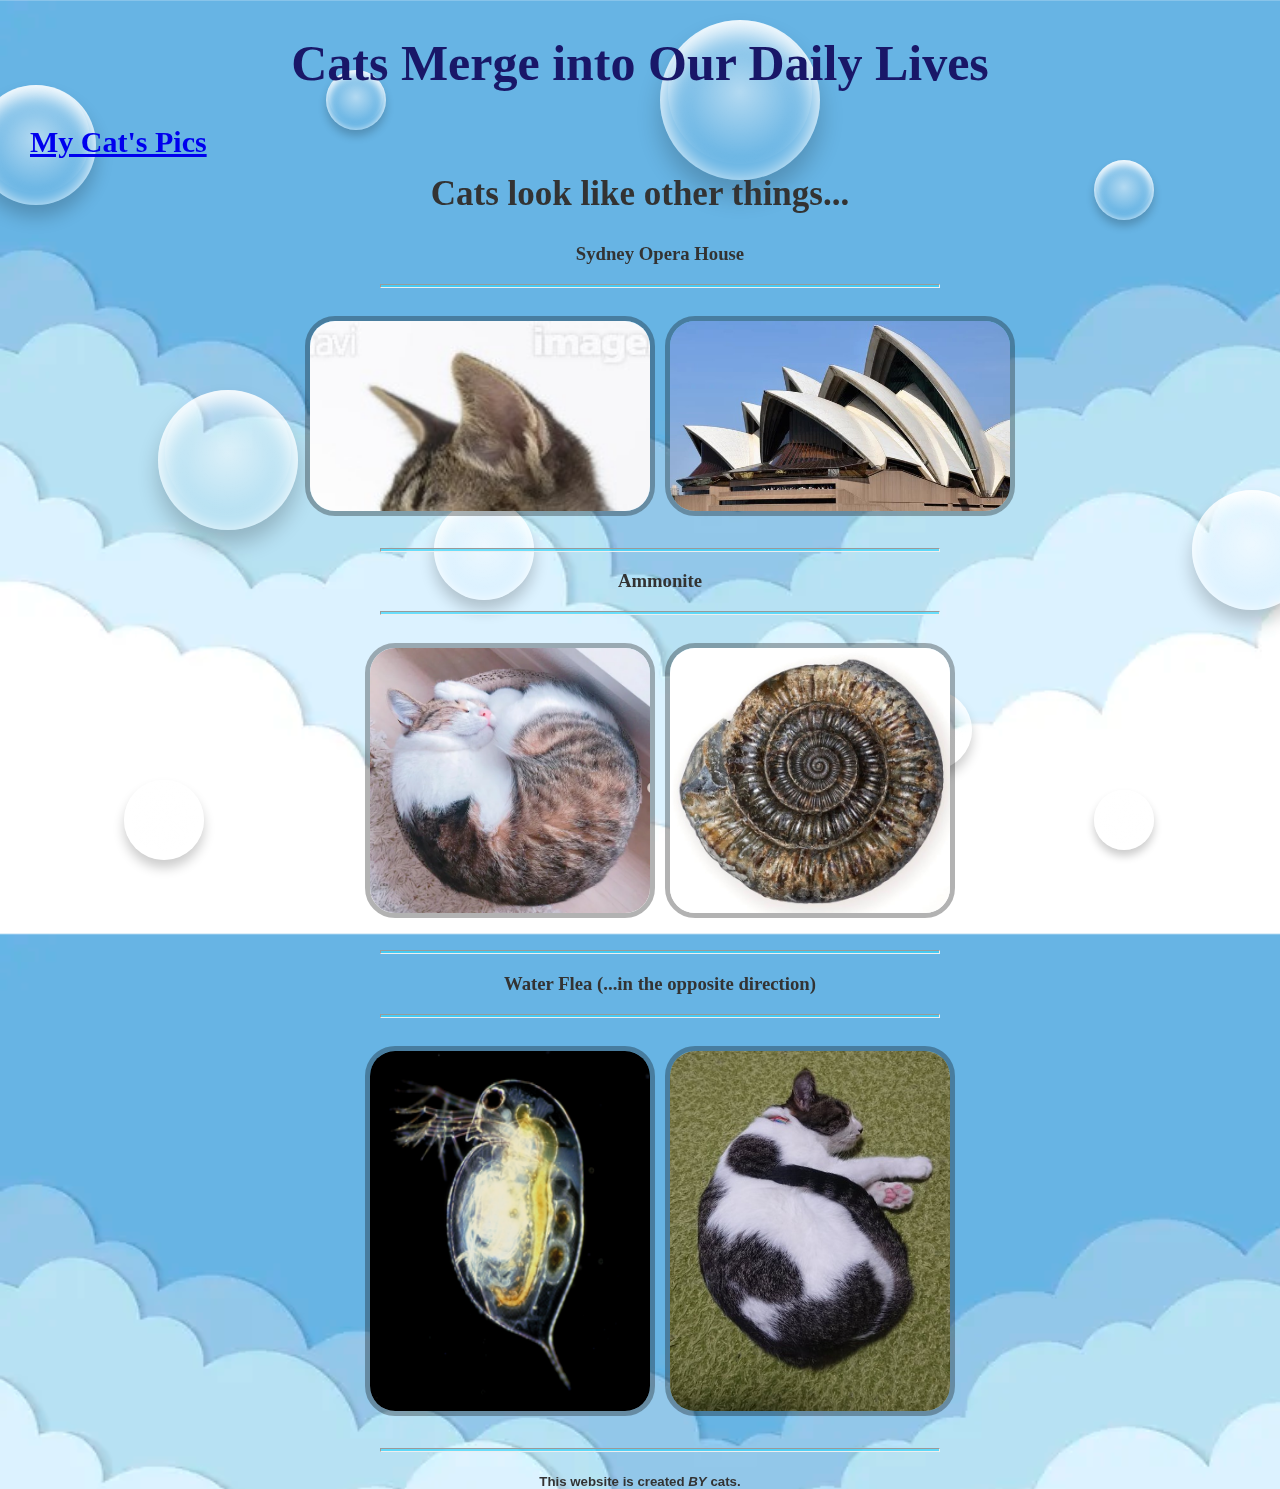
<file: index.html>
<!DOCTYPE html>
<html>
<head>
	<meta charset="utf-8">
	<meta name="viewport" content="width=device-width, initial-scale=1">
	<title>🐈Cats & Us😽</title>
	<link
    rel="stylesheet"
    href="https://cdnjs.cloudflare.com/ajax/libs/animate.css/4.1.1/animate.min.css"
  />
	<link rel="stylesheet" type="text/css" href="style_1.css">
</head>
<body>

	<div id="background-wrap">
	    <div class="bubble x1"></div>
	    <div class="bubble x2"></div>
	    <div class="bubble x3"></div>
	    <div class="bubble x4"></div>
	    <div class="bubble x5"></div>
	    <div class="bubble x6"></div>
	    <div class="bubble x7"></div>
	    <div class="bubble x8"></div>
	    <div class="bubble x9"></div>
	    <div class="bubble x10"></div>
	</div>

	<header>
		<h1 class="animate__animated animate__jello">Cats Merge into Our Daily Lives</h1>
	</header>

	<nav class="animate__animated animate__jello">
		<a href="my_cats_pics.html">My Cat's Pics</a>
	</nav>


	<section>
		<h2 class="animate__animated animate__jello">Cats look like other things...</h2>
		<ul>
			<h3><li>Sydney Opera House</li></h3><hr>
			<img src="cat_ears.png" width="340" height="190" alt="catears"><img src="sydney_opera_house.jpg" width="340" height="190" alt="sydneyoperahouse">
			<br><hr>
			<h3><li>Ammonite</li></h3><hr>
			<img src="anmoNyaito.png" width="280" height="265"><img src="ammonaito_02_trimmed.png" width="280" height="265">
			<br><hr>
			<h3><li>Water Flea (...in the opposite direction)</li></h3><hr>
			<img src="mijinko.png" width="280" height="360"><img src="mijinko_cat_trimmed.png" width="280" height="360">
			<br><hr>
		</ul>
	</section>

	<footer><h5><strong>This website is created <em>BY</em> cats.</strong></h5></footer>

</body>
</html>
</file>
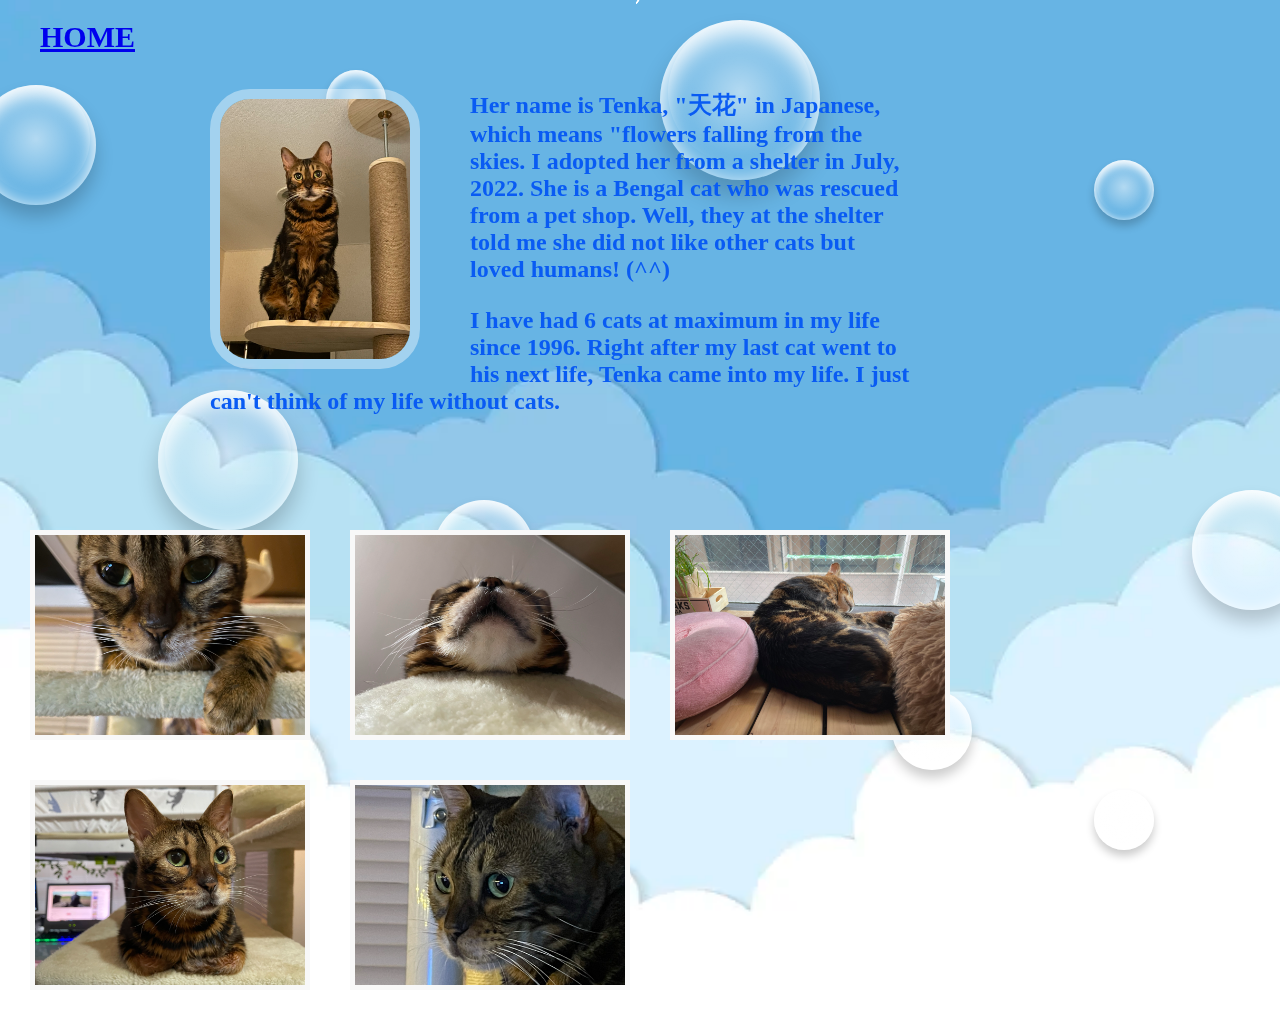
<file: my_cats_pics.html>
<!DOCTYPE html>
<html>
<head>
	<meta charset="utf-8">
	<meta name="viewport" content="width=device-width, initial-scale=1">
	<title>My Cat's Pics</title>
	<link href="https://cdn.jsdelivr.net/npm/bootstrap@5.2.1/dist/css/bootstrap.min.css" rel="stylesheet" integrity="sha384-iYQeCzEYFbKjA/T2uDLTpkwGzCiq6soy8tYaI1GyVh/UjpbCx/TYkiZhlZB6+fzT" crossorigin="anonymous">
	<link
    rel="stylesheet"
    href="https://cdnjs.cloudflare.com/ajax/libs/animate.css/4.1.1/animate.min.css"
  />
	<link rel="stylesheet" type="text/css" href="style_2.css">
</head>
<body>

	<div id="background-wrap">
	    <div class="bubble x1"></div>
	    <div class="bubble x2"></div>
	    <div class="bubble x3"></div>
	    <div class="bubble x4"></div>
	    <div class="bubble x5"></div>
	    <div class="bubble x6"></div>
	    <div class="bubble x7"></div>
	    <div class="bubble x8"></div>
	    <div class="bubble x9"></div>
	    <div class="bubble x10"></div>
	</div>

	<div style="margin-top: 20px;">

		<nav class="animate__animated animate__swing">
			<a href="index.html">HOME</a>
		</nav>

		<div class="container">
			<p><img src="IMG_1228.jpeg" class="main_pic"> Her name is Tenka, "天花" in Japanese, which means "flowers falling from the skies. I adopted her from a shelter in July, 2022. She is a Bengal cat who was rescued from a pet shop. Well, they at the shelter told me she did not like other cats but loved humans! (^^)</p>
			<p>I have had 6 cats at maximum in my life since 1996. Right after my last cat went to his next life, Tenka came into my life. I just can't think of my life without cats.</p>
		</div>

	  <figure class="wave">
	    <img src="IMG_0828.jpeg" alt="Tenka1"></img>
	  </figure>

	  <figure class="wave">
	    <img src="IMG_0893.jpeg" alt="Tenka2"></img>
	  </figure>

	  <figure class="wave">
	    <img src="IMG_0938 (3).jpeg" alt="Tenka3"></img>
	  </figure>

	  <figure class="wave">
	    <img src="IMG_1087.jpeg" alt="Tenka4"></img>
	  </figure>

	  <figure class="wave">
	    <img src="IMG_0811.jpeg" alt="Tenka3"></img>
	  </figure>

	</div>

</body>
</html>
</file>
<file: style_1.css>
body {
	/*background-image: url(shapes_colorful.png);*/
	/*background-size: cover;*/
	/*background: #00b4ff;*/
	background-image: url(skies_clouds.png);
	background-size: cover;
	color: #333;
	font: 100% Lato, Arial, Sans Serif;
	height: 100vh;
	margin: 0;
	padding: 0;
	overflow-x: hidden;
}

h1 {
	text-align: center;
	/*border: 10px solid rgba(0, 0, 0, 0.2);*/
	font-size: 50px;
	font-family: cursive;
	color: #191768;
}


nav {
    font-family: cursive;
    font-size: 30px;
    font-weight: bold;
    margin-left: 30px;
    color: #0d6efd;
 }

 h2 {
	font-size: 35px;
	font-family: cursive;
	margin-top: 15px;
}

 h3 {
	font-family: cursive;
}

img {
	border: 5px solid rgba(0, 0, 0, 0.3);
	border-radius: 30px;
	margin: 20px 5px 20px 5px;
}

section {
	text-align: center;
}

ul {
	list-style: none;
}

hr {
	width: 45%;
	height: 2px;
	border-width:0
	color: rgba(255, 255, 255, 0.7);
	background-color: rgba(56, 212, 249, 0.7);
}

footer {
	text-align: center;
}

#background-wrap {
    bottom: 0;
	left: 0;
	position: fixed;
	right: 0;
	top: 0;
	z-index: -1;
}

@-webkit-keyframes animateBubble {
    0% {
        margin-top: 1000px;
    }
    100% {
        margin-top: -100%;
    }
}

@-moz-keyframes animateBubble {
    0% {
        margin-top: 1000px;
    }
    100% {
        margin-top: -100%;
    }
}

@keyframes animateBubble {
    0% {
        margin-top: 1000px;
    }
    100% {
        margin-top: -100%;
    }
}

@-webkit-keyframes sideWays { 
    0% { 
        margin-left:0px;
    }
    100% { 
        margin-left:50px;
    }
}

@-moz-keyframes sideWays { 
    0% { 
        margin-left:0px;
    }
    100% { 
        margin-left:50px;
    }
}

@keyframes sideWays { 
    0% { 
        margin-left:0px;
    }
    100% { 
        margin-left:50px;
    }
}

/* ANIMATIONS */

.x1 {
    -webkit-animation: animateBubble 25s linear infinite, sideWays 2s ease-in-out infinite alternate;
	-moz-animation: animateBubble 25s linear infinite, sideWays 2s ease-in-out infinite alternate;
	animation: animateBubble 25s linear infinite, sideWays 2s ease-in-out infinite alternate;
	
	left: -5%;
	top: 5%;
	
	-webkit-transform: scale(0.6);
	-moz-transform: scale(0.6);
	transform: scale(0.6);
}

.x2 {
    -webkit-animation: animateBubble 20s linear infinite, sideWays 4s ease-in-out infinite alternate;
	-moz-animation: animateBubble 20s linear infinite, sideWays 4s ease-in-out infinite alternate;
	animation: animateBubble 20s linear infinite, sideWays 4s ease-in-out infinite alternate;
	
	left: 5%;
	top: 80%;
	
	-webkit-transform: scale(0.4);
	-moz-transform: scale(0.4);
	transform: scale(0.4);
}

.x3 {
    -webkit-animation: animateBubble 28s linear infinite, sideWays 2s ease-in-out infinite alternate;
	-moz-animation: animateBubble 28s linear infinite, sideWays 2s ease-in-out infinite alternate;
	animation: animateBubble 28s linear infinite, sideWays 2s ease-in-out infinite alternate;
	
	left: 10%;
	top: 40%;
	
	-webkit-transform: scale(0.7);
	-moz-transform: scale(0.7);
	transform: scale(0.7);
}

.x4 {
    -webkit-animation: animateBubble 22s linear infinite, sideWays 3s ease-in-out infinite alternate;
	-moz-animation: animateBubble 22s linear infinite, sideWays 3s ease-in-out infinite alternate;
	animation: animateBubble 22s linear infinite, sideWays 3s ease-in-out infinite alternate;
	
	left: 20%;
	top: 0;
	
	-webkit-transform: scale(0.3);
	-moz-transform: scale(0.3);
	transform: scale(0.3);
}

.x5 {
    -webkit-animation: animateBubble 29s linear infinite, sideWays 4s ease-in-out infinite alternate;
	-moz-animation: animateBubble 29s linear infinite, sideWays 4s ease-in-out infinite alternate;
	animation: animateBubble 29s linear infinite, sideWays 4s ease-in-out infinite alternate;
	
	left: 30%;
	top: 50%;
	
	-webkit-transform: scale(0.5);
	-moz-transform: scale(0.5);
	transform: scale(0.5);
}

.x6 {
    -webkit-animation: animateBubble 21s linear infinite, sideWays 2s ease-in-out infinite alternate;
	-moz-animation: animateBubble 21s linear infinite, sideWays 2s ease-in-out infinite alternate;
	animation: animateBubble 21s linear infinite, sideWays 2s ease-in-out infinite alternate;
	
	left: 50%;
	top: 0;
	
	-webkit-transform: scale(0.8);
	-moz-transform: scale(0.8);
	transform: scale(0.8);
}

.x7 {
    -webkit-animation: animateBubble 20s linear infinite, sideWays 2s ease-in-out infinite alternate;
	-moz-animation: animateBubble 20s linear infinite, sideWays 2s ease-in-out infinite alternate;
	animation: animateBubble 20s linear infinite, sideWays 2s ease-in-out infinite alternate;
	
	left: 65%;
	top: 70%;
	
	-webkit-transform: scale(0.4);
	-moz-transform: scale(0.4);
	transform: scale(0.4);
}

.x8 {
    -webkit-animation: animateBubble 22s linear infinite, sideWays 3s ease-in-out infinite alternate;
	-moz-animation: animateBubble 22s linear infinite, sideWays 3s ease-in-out infinite alternate;
	animation: animateBubble 22s linear infinite, sideWays 3s ease-in-out infinite alternate;
	
	left: 80%;
	top: 10%;
	
	-webkit-transform: scale(0.3);
	-moz-transform: scale(0.3);
	transform: scale(0.3);
}

.x9 {
    -webkit-animation: animateBubble 29s linear infinite, sideWays 4s ease-in-out infinite alternate;
	-moz-animation: animateBubble 29s linear infinite, sideWays 4s ease-in-out infinite alternate;
	animation: animateBubble 29s linear infinite, sideWays 4s ease-in-out infinite alternate;
	
	left: 90%;
	top: 50%;
	
	-webkit-transform: scale(0.6);
	-moz-transform: scale(0.6);
	transform: scale(0.6);
}

.x10 {
    -webkit-animation: animateBubble 26s linear infinite, sideWays 2s ease-in-out infinite alternate;
	-moz-animation: animateBubble 26s linear infinite, sideWays 2s ease-in-out infinite alternate;
	animation: animateBubble 26s linear infinite, sideWays 2s ease-in-out infinite alternate;
	
	left: 80%;
	top: 80%;
	
	-webkit-transform: scale(0.3);
	-moz-transform: scale(0.3);
	transform: scale(0.3);
}

/* OBJECTS */

.bubble {
    -webkit-border-radius: 50%;
	-moz-border-radius: 50%;
	border-radius: 50%;
	
    -webkit-box-shadow: 0 20px 30px rgba(0, 0, 0, 0.2), inset 0px 10px 30px 5px rgba(255, 255, 255, 1);
	-moz-box-shadow: 0 20px 30px rgba(0, 0, 0, 0.2), inset 0px 10px 30px 5px rgba(255, 255, 255, 1);
	box-shadow: 0 20px 30px rgba(0, 0, 0, 0.2), inset 0px 10px 30px 5px rgba(255, 255, 255, 1);
	
    height: 200px;
	position: absolute;
	width: 200px;
}

.bubble:after {
    background: -moz-radial-gradient(center, ellipse cover,  rgba(255,255,255,0.5) 0%, rgba(255,255,255,0) 70%); /* FF3.6+ */
    background: -webkit-gradient(radial, center center, 0px, center center, 100%, color-stop(0%,rgba(255,255,255,0.5)), color-stop(70%,rgba(255,255,255,0))); /* Chrome,Safari4+ */
    background: -webkit-radial-gradient(center, ellipse cover,  rgba(255,255,255,0.5) 0%,rgba(255,255,255,0) 70%); /* Chrome10+,Safari5.1+ */
    background: -o-radial-gradient(center, ellipse cover,  rgba(255,255,255,0.5) 0%,rgba(255,255,255,0) 70%); /* Opera 12+ */
    background: -ms-radial-gradient(center, ellipse cover,  rgba(255,255,255,0.5) 0%,rgba(255,255,255,0) 70%); /* IE10+ */
    background: radial-gradient(ellipse at center,  rgba(255,255,255,0.5) 0%,rgba(255,255,255,0) 70%); /* W3C */
    filter: progid:DXImageTransform.Microsoft.gradient( startColorstr='#80ffffff', endColorstr='#00ffffff',GradientType=1 ); /* IE6-9 fallback on horizontal gradient */

	-webkit-border-radius: 50%;
	-moz-border-radius: 50%;
	border-radius: 50%;
	
    -webkit-box-shadow: inset 0 20px 30px rgba(255, 255, 255, 0.3);
	-moz-box-shadow: inset 0 20px 30px rgba(255, 255, 255, 0.3);
	box-shadow: inset 0 20px 30px rgba(255, 255, 255, 0.3);
	
	content: "";
    height: 180px;
	left: 10px;
	position: absolute;
	width: 180px;
}
</file>
<file: style_2.css>
body {
/*  background: #000000;
  color: #FFFFFF;
  display: flex;*/
  /*justify-content: center;*/
/*  flex-direction: column;*/
  /*align-items: center;*/
 /* padding:10px;*/
  /*font-family: 'Roboto Mono', monospace;*/

  /*background: #00b4ff;*/
  background-image: url(skies_clouds.png);
  background-size: cover;
  color: #333;
  font: 100% Lato, Arial, Sans Serif;
  height: 100vh;
  margin: 10px;
  padding: 0;
  overflow-x: hidden;
}

nav {
    font-family: cursive;
    font-size: 30px;
    font-weight: bold;
    margin-left: 30px;
 }

.container {
    margin: 35px 160px 95px 200px;
}

.main_pic {
    width: 190px;
    height: 260px;
    float: left;
    border: 10px solid rgba(255, 255, 255, 0.4);
    margin-right:50px;
    border-radius: 40px;
}

p {
    font-family: cursive;
    font-size: 150%;
    font-weight: bold;
    color: #095bf3;
    margin-right: 200px;
}

.wave {
  float: left;
  margin: 20px;
  animation: wave  ease-in-out 0.5s infinite alternate;
  transform-origin: center -36px;
}

.wave:hover {
  animation-play-state: paused;
  cursor: pointer;
}

.wave img {
  border: 5px solid #f8f8f8;
  display: block;
  width: 270px;
  height: 200px;
}

.wave figcaption {
  text-align: center;
}

.wave:after{
  content: '';
  position: absolute;
  width: 20px; 
  height: 20px;
  border: 1.5px solid #ffffff;
  top: -10px; 
  left: 50%;
  border-bottom: none;
  border-right: none;
  transform: rotate(35deg);
}
       
.wave:before{
  content: '';
  position: absolute;
  top: -23px;
  left: 50%;
  display: block;
  height: 44px;
  width: 47px;
  background-image: url(https://cdn.hashnode.com/res/hashnode/image/upload/v1602040503586/FW6g79WBY.png);
  background-size: 20px 20px;
  background-repeat: no-repeat;
  z-index: 16;
}
        
@keyframes wave {
  0% { transform: rotate(10deg); }
  100% { transform: rotate(-10deg); }
}

#background-wrap {
  bottom: 0;
  left: 0;
  position: fixed;
  right: 0;
  top: 0;
  z-index: -1;
}

@-webkit-keyframes animateBubble {
    0% {
        margin-top: 1000px;
    }
    100% {
        margin-top: -100%;
    }
}

@-moz-keyframes animateBubble {
    0% {
        margin-top: 1000px;
    }
    100% {
        margin-top: -100%;
    }
}

@keyframes animateBubble {
    0% {
        margin-top: 1000px;
    }
    100% {
        margin-top: -100%;
    }
}

@-webkit-keyframes sideWays { 
    0% { 
        margin-left:0px;
    }
    100% { 
        margin-left:50px;
    }
}

@-moz-keyframes sideWays { 
    0% { 
        margin-left:0px;
    }
    100% { 
        margin-left:50px;
    }
}

@keyframes sideWays { 
    0% { 
        margin-left:0px;
    }
    100% { 
        margin-left:50px;
    }
}

/* ANIMATIONS */

.x1 {
    -webkit-animation: animateBubble 25s linear infinite, sideWays 2s ease-in-out infinite alternate;
  -moz-animation: animateBubble 25s linear infinite, sideWays 2s ease-in-out infinite alternate;
  animation: animateBubble 25s linear infinite, sideWays 2s ease-in-out infinite alternate;
  
  left: -5%;
  top: 5%;
  
  -webkit-transform: scale(0.6);
  -moz-transform: scale(0.6);
  transform: scale(0.6);
}

.x2 {
    -webkit-animation: animateBubble 20s linear infinite, sideWays 4s ease-in-out infinite alternate;
  -moz-animation: animateBubble 20s linear infinite, sideWays 4s ease-in-out infinite alternate;
  animation: animateBubble 20s linear infinite, sideWays 4s ease-in-out infinite alternate;
  
  left: 5%;
  top: 80%;
  
  -webkit-transform: scale(0.4);
  -moz-transform: scale(0.4);
  transform: scale(0.4);
}

.x3 {
    -webkit-animation: animateBubble 28s linear infinite, sideWays 2s ease-in-out infinite alternate;
  -moz-animation: animateBubble 28s linear infinite, sideWays 2s ease-in-out infinite alternate;
  animation: animateBubble 28s linear infinite, sideWays 2s ease-in-out infinite alternate;
  
  left: 10%;
  top: 40%;
  
  -webkit-transform: scale(0.7);
  -moz-transform: scale(0.7);
  transform: scale(0.7);
}

.x4 {
    -webkit-animation: animateBubble 22s linear infinite, sideWays 3s ease-in-out infinite alternate;
  -moz-animation: animateBubble 22s linear infinite, sideWays 3s ease-in-out infinite alternate;
  animation: animateBubble 22s linear infinite, sideWays 3s ease-in-out infinite alternate;
  
  left: 20%;
  top: 0;
  
  -webkit-transform: scale(0.3);
  -moz-transform: scale(0.3);
  transform: scale(0.3);
}

.x5 {
    -webkit-animation: animateBubble 29s linear infinite, sideWays 4s ease-in-out infinite alternate;
  -moz-animation: animateBubble 29s linear infinite, sideWays 4s ease-in-out infinite alternate;
  animation: animateBubble 29s linear infinite, sideWays 4s ease-in-out infinite alternate;
  
  left: 30%;
  top: 50%;
  
  -webkit-transform: scale(0.5);
  -moz-transform: scale(0.5);
  transform: scale(0.5);
}

.x6 {
    -webkit-animation: animateBubble 21s linear infinite, sideWays 2s ease-in-out infinite alternate;
  -moz-animation: animateBubble 21s linear infinite, sideWays 2s ease-in-out infinite alternate;
  animation: animateBubble 21s linear infinite, sideWays 2s ease-in-out infinite alternate;
  
  left: 50%;
  top: 0;
  
  -webkit-transform: scale(0.8);
  -moz-transform: scale(0.8);
  transform: scale(0.8);
}

.x7 {
    -webkit-animation: animateBubble 20s linear infinite, sideWays 2s ease-in-out infinite alternate;
  -moz-animation: animateBubble 20s linear infinite, sideWays 2s ease-in-out infinite alternate;
  animation: animateBubble 20s linear infinite, sideWays 2s ease-in-out infinite alternate;
  
  left: 65%;
  top: 70%;
  
  -webkit-transform: scale(0.4);
  -moz-transform: scale(0.4);
  transform: scale(0.4);
}

.x8 {
    -webkit-animation: animateBubble 22s linear infinite, sideWays 3s ease-in-out infinite alternate;
  -moz-animation: animateBubble 22s linear infinite, sideWays 3s ease-in-out infinite alternate;
  animation: animateBubble 22s linear infinite, sideWays 3s ease-in-out infinite alternate;
  
  left: 80%;
  top: 10%;
  
  -webkit-transform: scale(0.3);
  -moz-transform: scale(0.3);
  transform: scale(0.3);
}

.x9 {
    -webkit-animation: animateBubble 29s linear infinite, sideWays 4s ease-in-out infinite alternate;
  -moz-animation: animateBubble 29s linear infinite, sideWays 4s ease-in-out infinite alternate;
  animation: animateBubble 29s linear infinite, sideWays 4s ease-in-out infinite alternate;
  
  left: 90%;
  top: 50%;
  
  -webkit-transform: scale(0.6);
  -moz-transform: scale(0.6);
  transform: scale(0.6);
}

.x10 {
    -webkit-animation: animateBubble 26s linear infinite, sideWays 2s ease-in-out infinite alternate;
  -moz-animation: animateBubble 26s linear infinite, sideWays 2s ease-in-out infinite alternate;
  animation: animateBubble 26s linear infinite, sideWays 2s ease-in-out infinite alternate;
  
  left: 80%;
  top: 80%;
  
  -webkit-transform: scale(0.3);
  -moz-transform: scale(0.3);
  transform: scale(0.3);
}

/* OBJECTS */

.bubble {
    -webkit-border-radius: 50%;
  -moz-border-radius: 50%;
  border-radius: 50%;
  
    -webkit-box-shadow: 0 20px 30px rgba(0, 0, 0, 0.2), inset 0px 10px 30px 5px rgba(255, 255, 255, 1);
  -moz-box-shadow: 0 20px 30px rgba(0, 0, 0, 0.2), inset 0px 10px 30px 5px rgba(255, 255, 255, 1);
  box-shadow: 0 20px 30px rgba(0, 0, 0, 0.2), inset 0px 10px 30px 5px rgba(255, 255, 255, 1);
  
    height: 200px;
  position: absolute;
  width: 200px;
}

.bubble:after {
    background: -moz-radial-gradient(center, ellipse cover,  rgba(255,255,255,0.5) 0%, rgba(255,255,255,0) 70%); /* FF3.6+ */
    background: -webkit-gradient(radial, center center, 0px, center center, 100%, color-stop(0%,rgba(255,255,255,0.5)), color-stop(70%,rgba(255,255,255,0))); /* Chrome,Safari4+ */
    background: -webkit-radial-gradient(center, ellipse cover,  rgba(255,255,255,0.5) 0%,rgba(255,255,255,0) 70%); /* Chrome10+,Safari5.1+ */
    background: -o-radial-gradient(center, ellipse cover,  rgba(255,255,255,0.5) 0%,rgba(255,255,255,0) 70%); /* Opera 12+ */
    background: -ms-radial-gradient(center, ellipse cover,  rgba(255,255,255,0.5) 0%,rgba(255,255,255,0) 70%); /* IE10+ */
    background: radial-gradient(ellipse at center,  rgba(255,255,255,0.5) 0%,rgba(255,255,255,0) 70%); /* W3C */
    filter: progid:DXImageTransform.Microsoft.gradient( startColorstr='#80ffffff', endColorstr='#00ffffff',GradientType=1 ); /* IE6-9 fallback on horizontal gradient */

  -webkit-border-radius: 50%;
  -moz-border-radius: 50%;
  border-radius: 50%;
  
    -webkit-box-shadow: inset 0 20px 30px rgba(255, 255, 255, 0.3);
  -moz-box-shadow: inset 0 20px 30px rgba(255, 255, 255, 0.3);
  box-shadow: inset 0 20px 30px rgba(255, 255, 255, 0.3);
  
  content: "";
    height: 180px;
  left: 10px;
  position: absolute;
  width: 180px;
}
</file>
